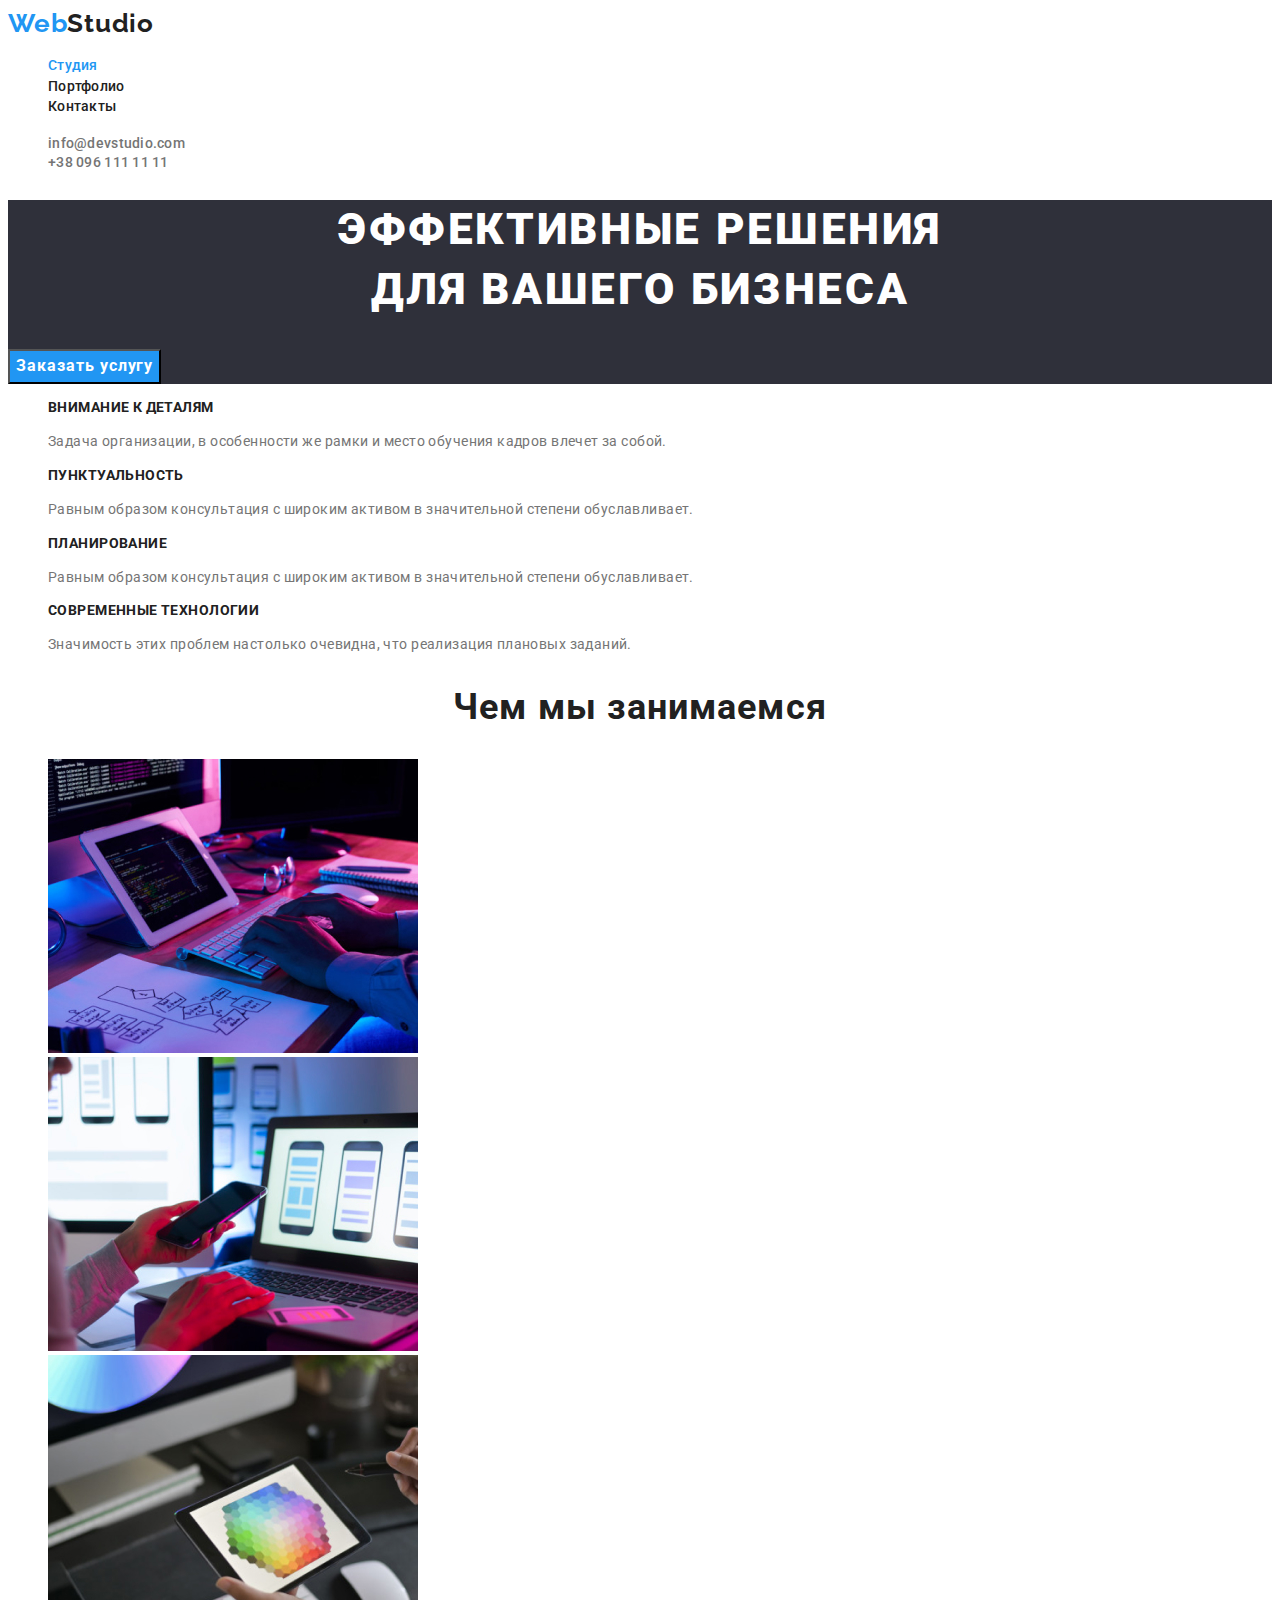
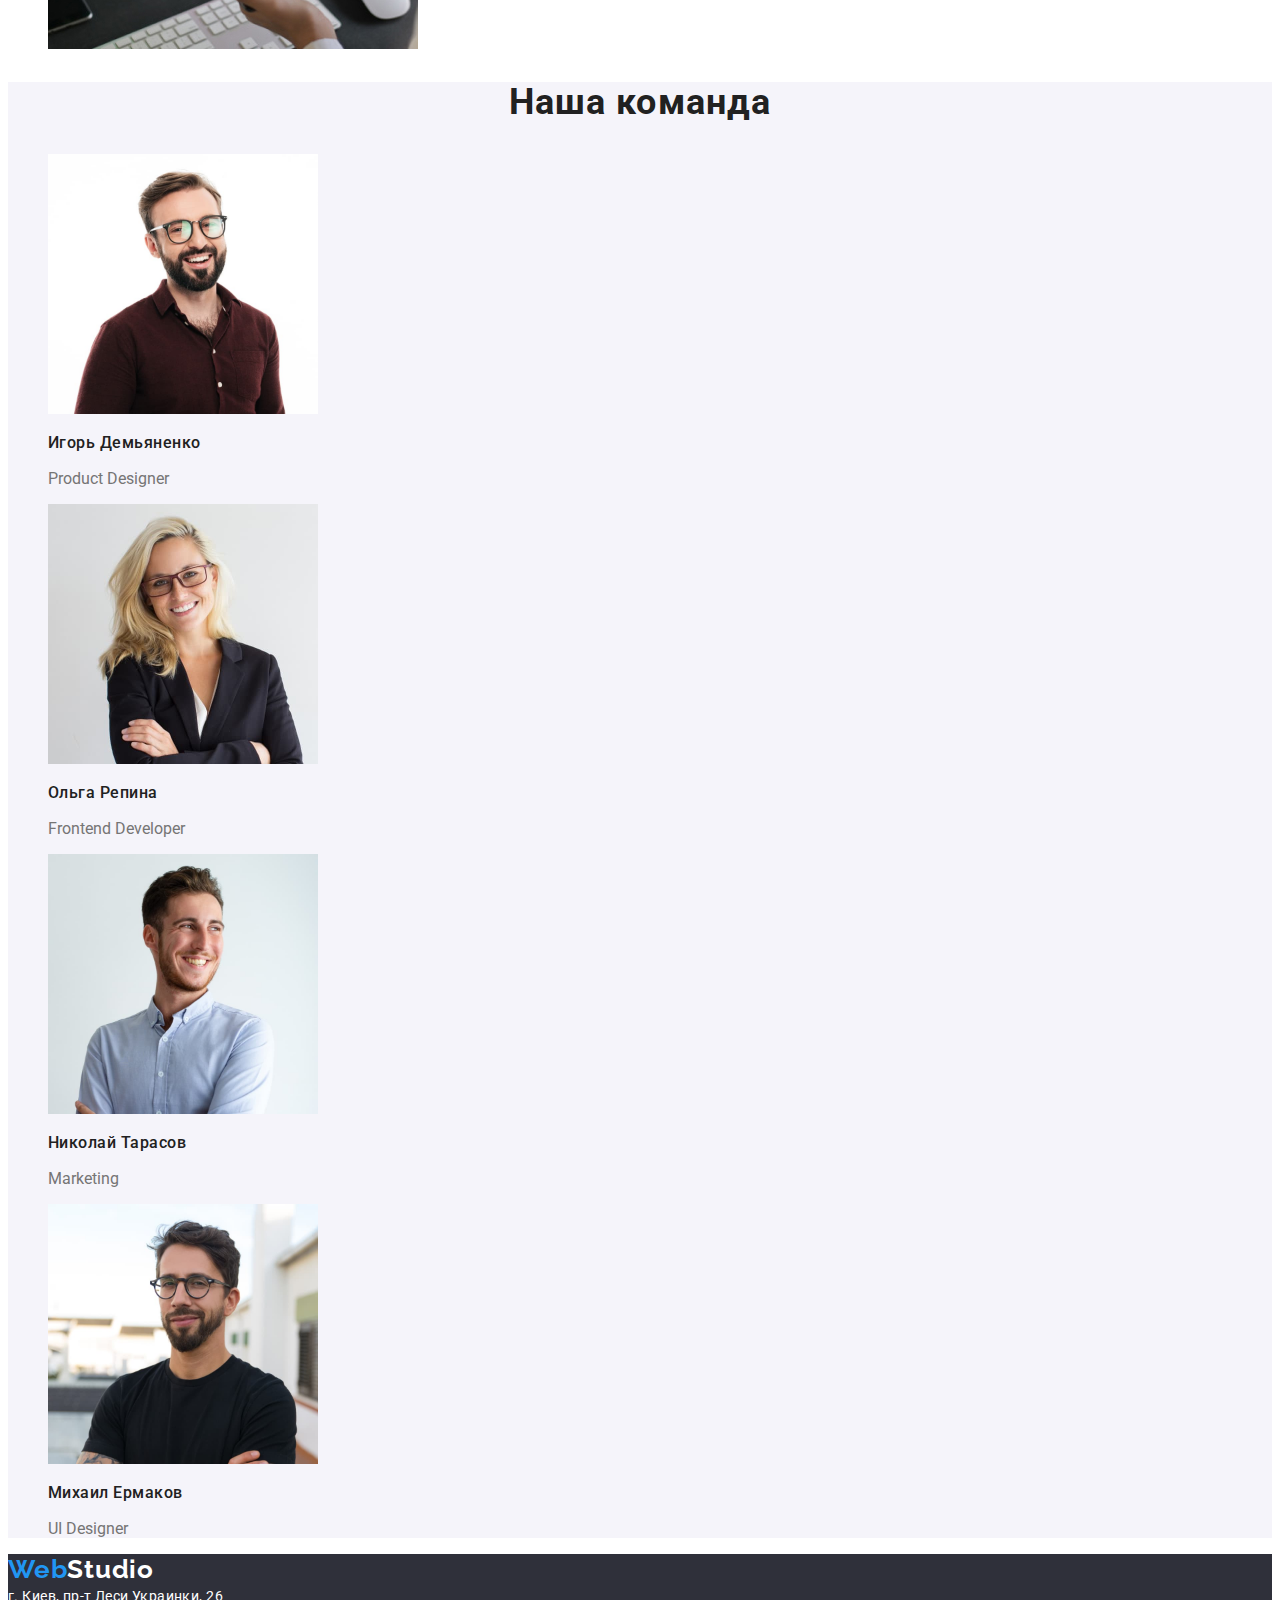
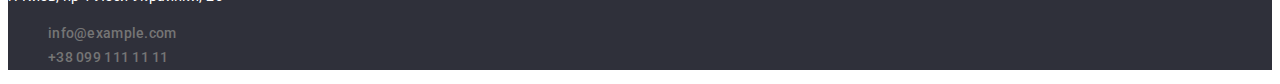
<file: index.html>
<!DOCTYPE html>
<html lang="ru">
<head>
    <meta charset="UTF-8">
    <meta http-equiv="X-UA-Compatible" content="IE=edge">
    <meta name="viewport" content="width=device-width, initial-scale=1.0">
    <title>Studio</title>
    <link href="https://fonts.googleapis.com/css2?family=Raleway:wght@700&family=Roboto:wght@400;500;700;900&display=swap"
        rel="stylesheet">
    <link rel="stylesheet" href="./css/styles.css" />
</head>
<body class="page">
    <header>
        <a href="./index.html" class="logo">Web<span class="stydio">Studio</span></a>
        <nav>
        <ul class="site-nav list">
            <li><a href="#" class="link current">Студия</a></li>
            <li><a href="./portfolio.html" class="link">Портфолио</a></li>
            <li><a href="#" class="link">Контакты</a></li>
        </ul>
        </nav>

        <ul class="auth-nav list">
            <li><a href="" class="link-contacts">info@devstudio.com</a></li>
            <li><a href="" class="link-contacts">+38 096 111 11 11</a></li>
        </ul>
        
    </header>
    <main>
    <div>
        <!-- Секция герой -->
        <section class="hero">
            <h1 class="hero-title">Эффективные решения <br> для вашего бизнеса</h1>
            <button type="button" class="button primery-studio">Заказать услугу</button>
        </section>
    </div>
    <!-- Секция о нас -->
    <section class="section">
        <!-- <h2 class="section-title">Эффективные решения для вашего бизнеса </h2> -->
        <ul class="feature-list">
            <li><h3 class="title">Внимание к деталям</h3>
            <p class="title-text">Задача организации, в особенности же рамки и место обучения кадров влечет за собой.</p>
            </li>
            <li><h3 class="title">Пунктуальность</h3>
            <p class="title-text">Равным образом консультация с широким активом в значительной степени обуславливает.</p>
            </li>
            <li><h3 class="title">Планирование</h3>
            <p class="title-text">Равным образом консультация с широким активом в значительной степени обуславливает.</p>
            </li>
            <li><h3 class="title">Современные технологии</h3>
            <p class="title-text"> Значимость этих проблем настолько очевидна, что реализация плановых заданий.</p>
            </li>
        </ul>
    </section>
    <!-- Секция о работе -->
    <section class="section">
        <h2 class="section-title">Чем мы занимаемся</h2>
        <ul>
            <li>
                <img src="./images/arhitekt.jpg" alt="проэктирование" width="370" height="294"/>
            </li>
            <li>
                <img src="./images/rozrobka.jpg" alt="разработка" width="370" height="294"/>
            </li>
            <li>
                <img src="./images/dyzain.jpg" alt="дизайн" width="370" height="294"/>
            </li>
        </ul>
    </section>
    <!-- Наша команда -->
    <section class="section-teems">
        <h2 class="section-title">Наша команда</h2>
        <ul>
            <li>
                <img src="./images/demjan.jpg" alt="фото Игоря Демьяненко" width="270" height="260"/>
                <h3 class="teems">Игорь Демьяненко</h3>
                <p>Product Designer</p>
            </li>
            <li>
                <img src="./images/repina.jpg" alt="фото Ольги Репиной" width="270" height="260"/>
                <h3 class="teems">Ольга Репина</h3>
                <p>Frontend Developer</p>
            </li>
            <li>
                <img src="./images/tarasov.jpg" alt="фото Николая Тарасова" width="270" height="260"/>
                <h3 class="teems">Николай Тарасов</h3>
                <p>Marketing</p>
            </li>
            <li>
                <img src="./images/ermakov.jpg" alt="фото Михаила Ермакова" width="270" height="260"/>
                <h3 class="teems">Михаил Ермаков</h3>
                <p>UI Designer</p>
            </li>
        </ul>
    </section>
    </main>
    <footer class="footer-fon">
    <a href="./index.html" class="logo">Web<span class="stydio-footer">Studio</span></a>
    <address class="footer-contacts">
        г. Киев, пр-т Леси Украинки, 26<br/>
     </address> 
     <ul class="footer-items"> 
         <li><a href=""class="link-contacts footer">info@example.com</a></li>
         <li><a href=""class="link-contacts footer">+38 099 111 11 11</a></li>
     </ul> 
    </footer>
</body>
</html>
</file>
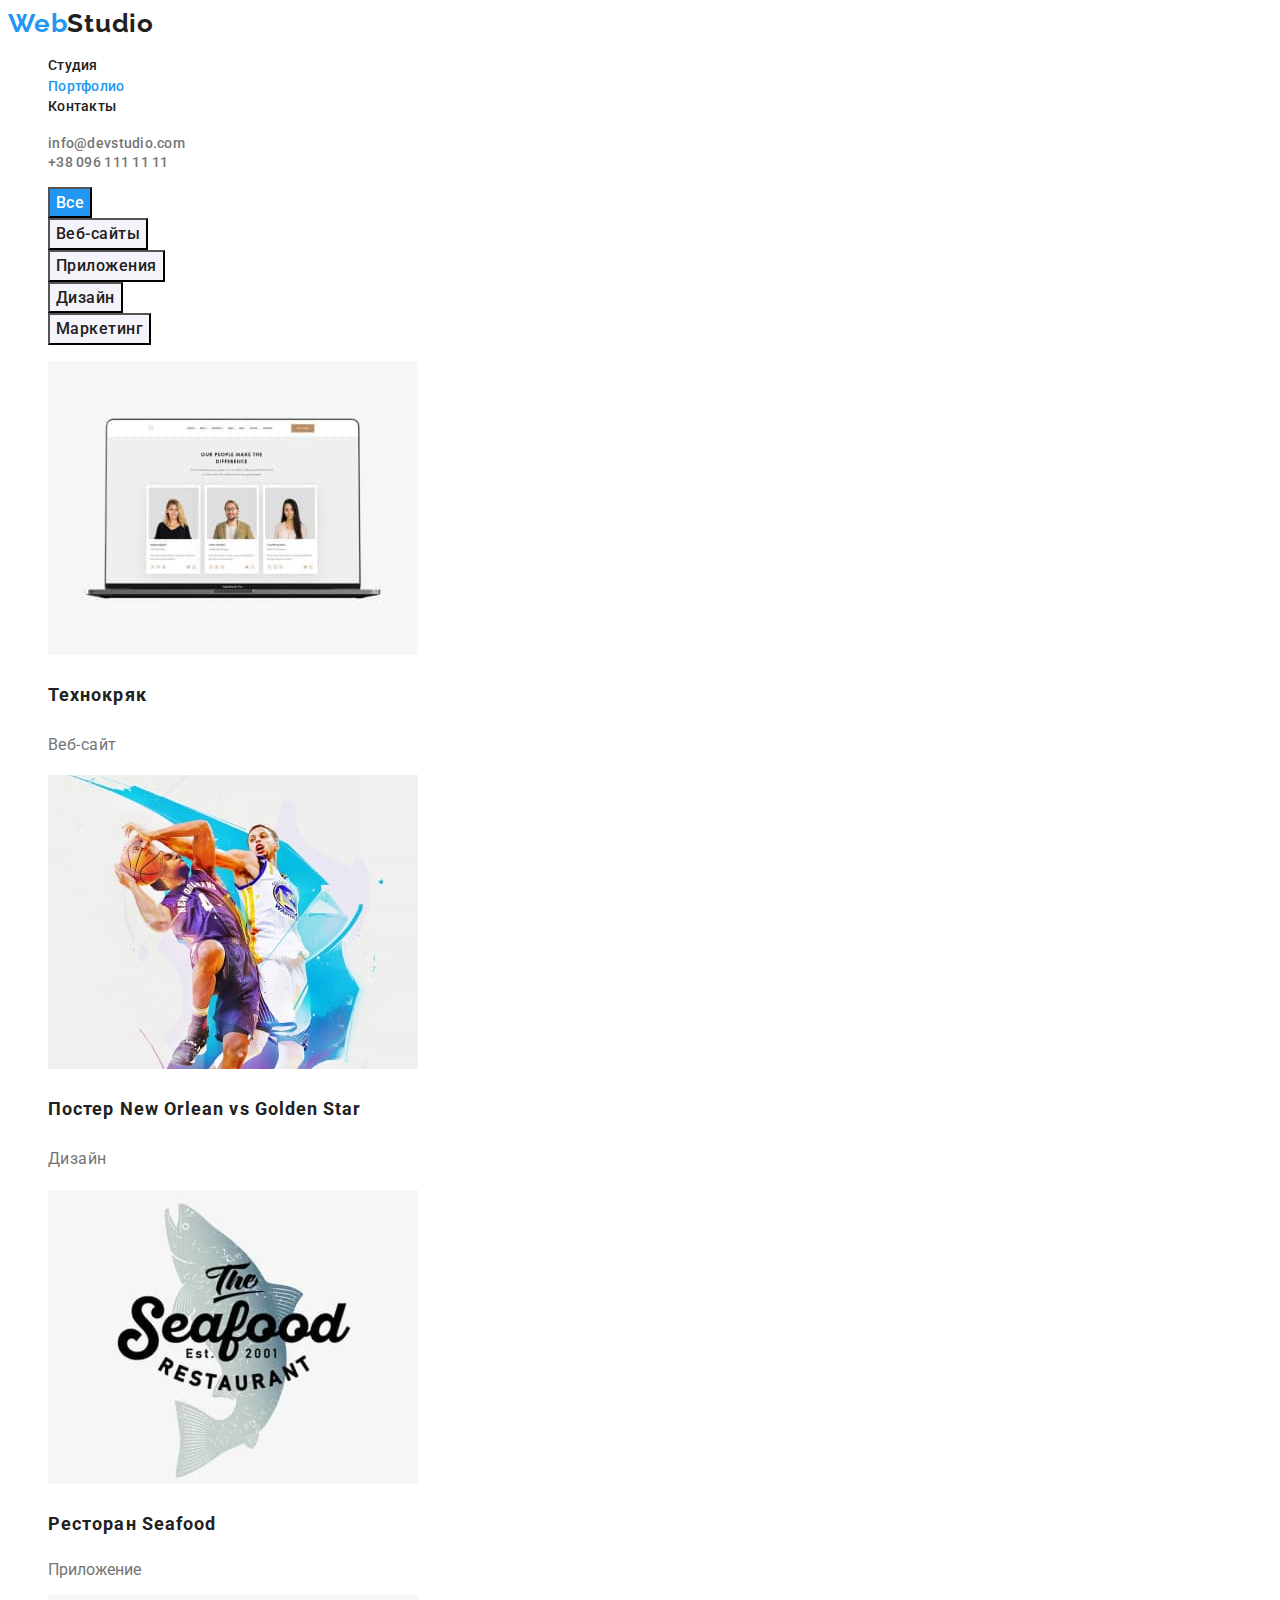
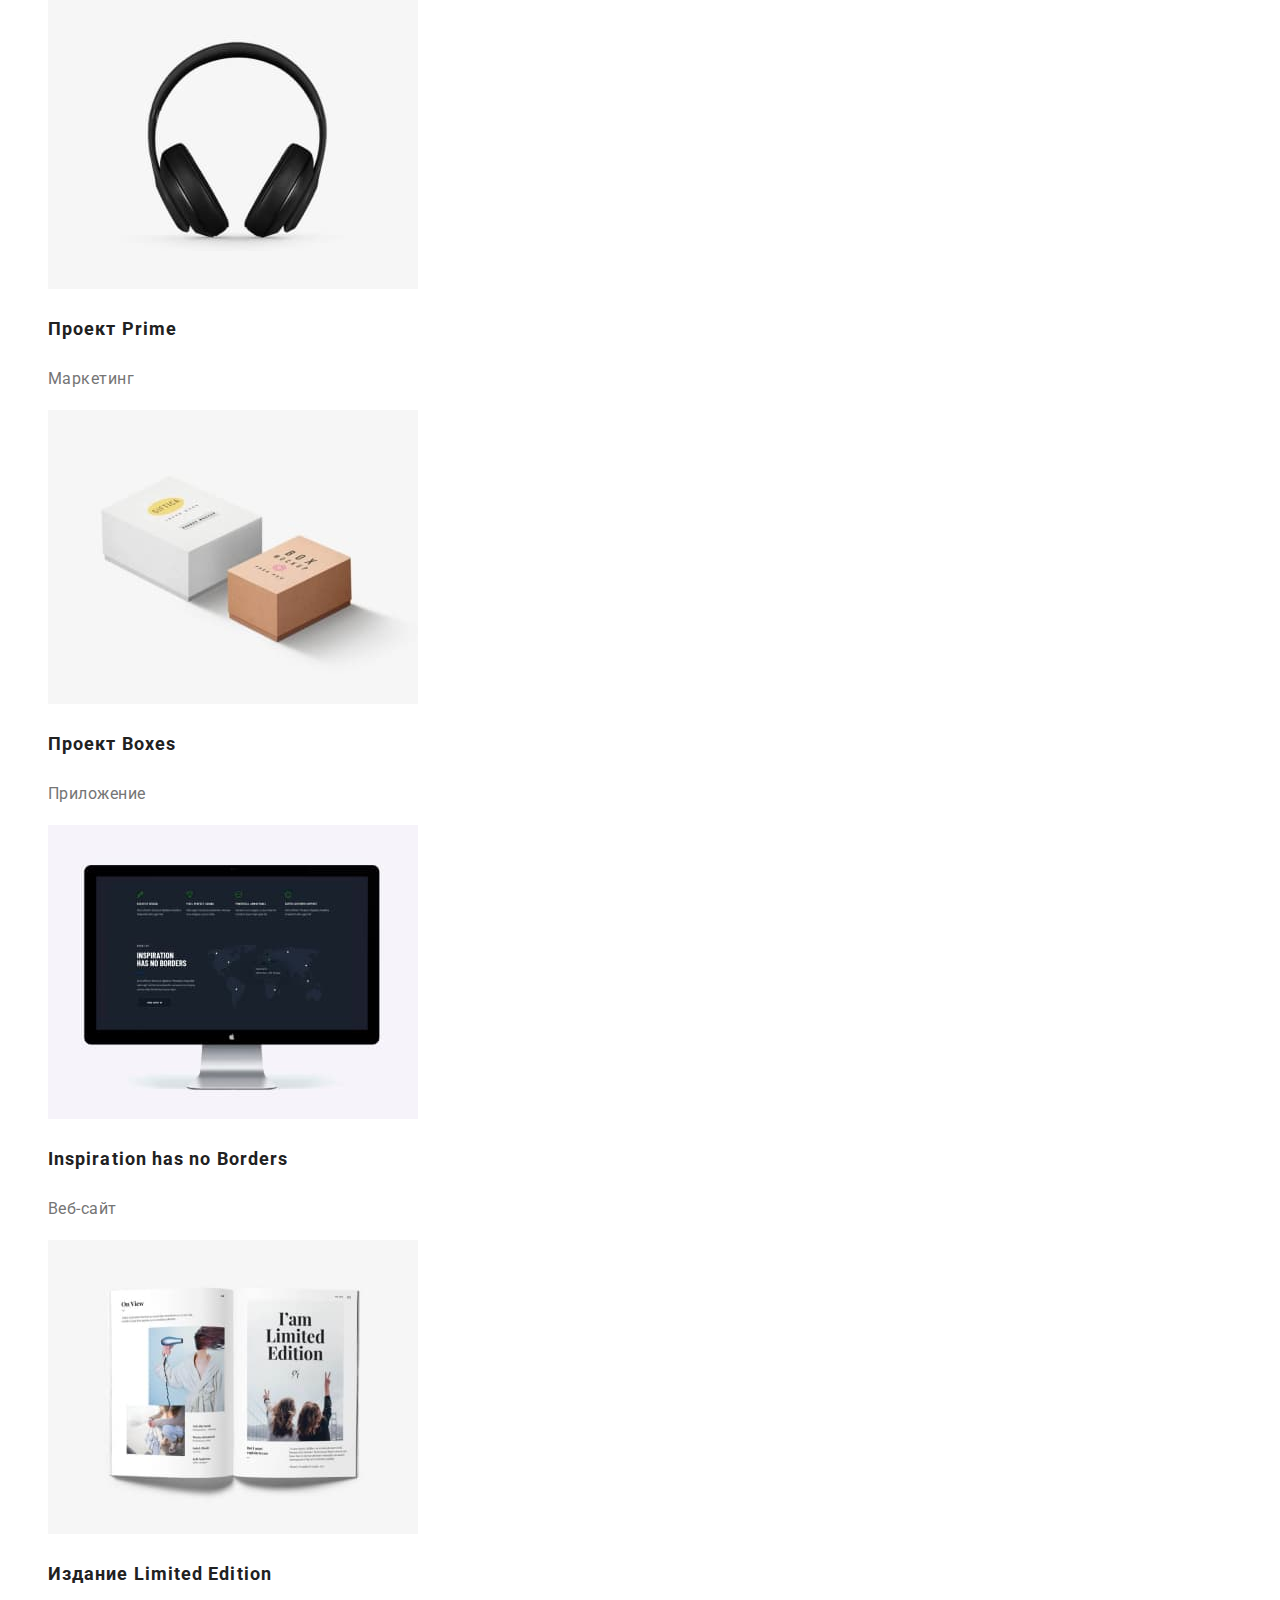
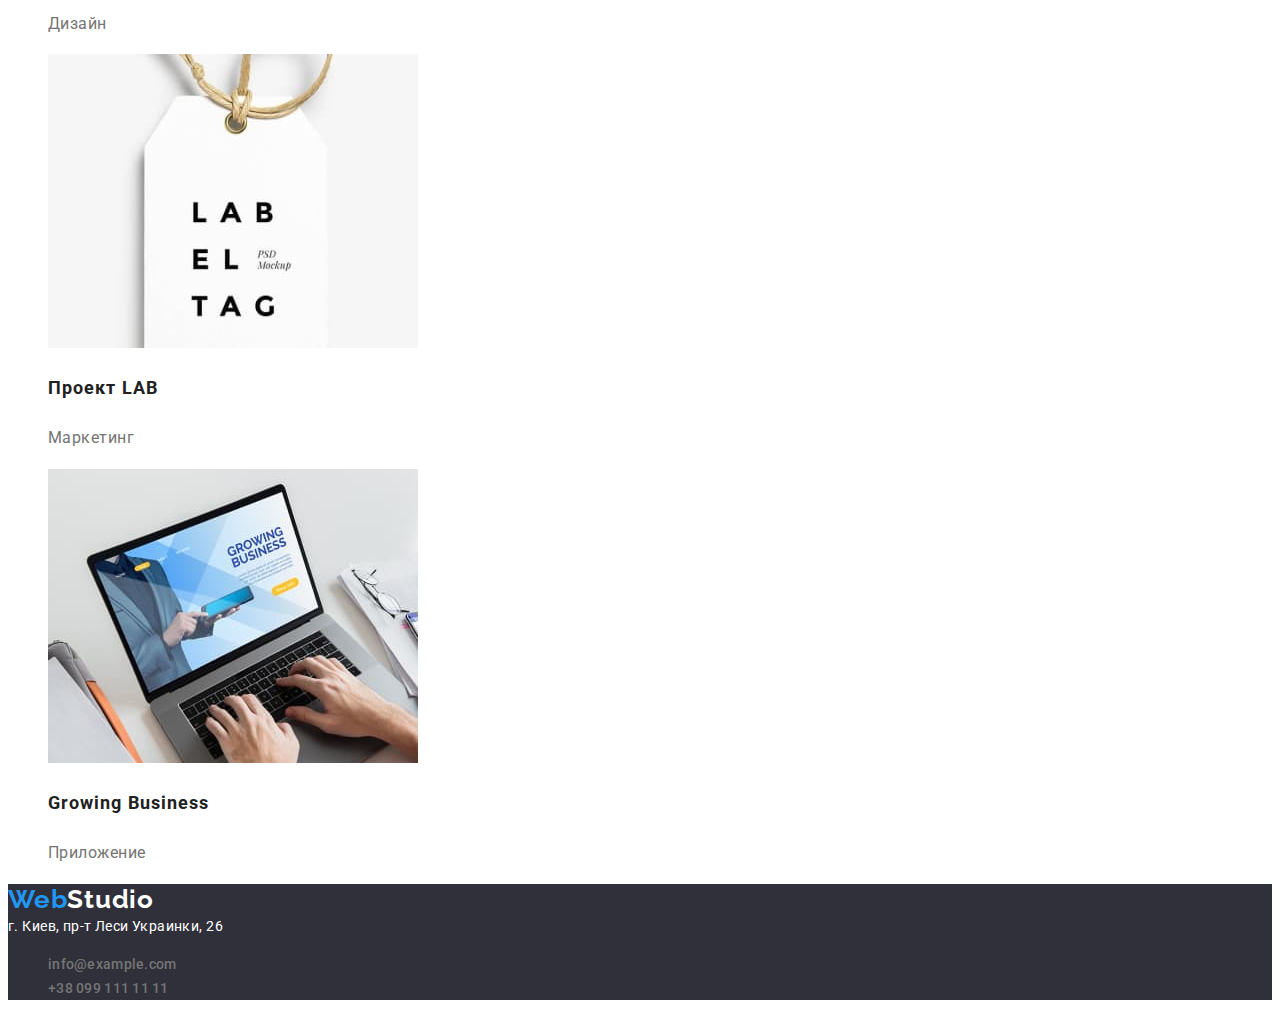
<file: portfolio.html>
<!DOCTYPE html>
<html lang="ru">
<head>
    <meta charset="UTF-8">
    <meta http-equiv="X-UA-Compatible" content="IE=edge">
    <meta name="viewport" content="width=device-width, initial-scale=1.0">
    <title>Portfolio</title>
    <link href="https://fonts.googleapis.com/css2?family=Raleway:wght@700&family=Roboto:wght@400;500;700;900&display=swap"
        rel="stylesheet">
    <link rel="stylesheet" href="./css/styles.css" />
</head>
<body class="page">
    <header>
        <a href="./index.html" class="logo">Web<span class="stydio">Studio</span></a>
        <nav>
            <ul class="site-nav list">
                <li><a href="./index.html" class="link">Студия</a></li>
                <li><a href="./portfolio.html" class="link current">Портфолио</a></li>
                <li><a href="#" class="link">Контакты</a></li>
            </ul>
        </nav>
        
        <ul class="auth-nav list">
            <li><a href="" class="link-contacts">info@devstudio.com</a></li>
            <li><a href="" class="link-contacts">+38 096 111 11 11</a></li>
        </ul>

    </header>

    <main>
        <!-- Фильтр  -->
        <section class="section">
            <ul>
            <!-- <h1 class="section-title">Наши услуги</h1> -->
            <li> 
                <button type="button" class="button primery">Все</button>
            </li>
            <li>
                <button type="button" class="button secondary ">Веб-сайты</button>
            </li>
            <li>
                <button type="button" class="button secondary ">Приложения</button>
            </li>
            <li>
                <button type="button" class="button secondary ">Дизайн</button>
            </li>
            <li>
                <button type="button" class="button secondary ">Маркетинг</button>
            </li>
            </ul>

            <!-- <h2 class="section-title">Наши проекты</h2> -->
            <ul>
                <li><img src="./images/tehnokryk.jpg" alt="our teems" width="370" height="294">
                    <h3  class="proect-title">Технокряк</h3>
                    <p class="proect">Веб-сайт</p>
                </li>
                <li><img src="./images/newOrlean.jpg" alt="New Orlean vs Golden Star" width="370" height="294">
                    <h3 class="proect-title">Постер New Orlean vs Golden Star</h3>
                    <p class="proect">Дизайн</p>
                </li>
                <li><img src="./images/seafood.jpg" alt="" width="370" height="294">
                    <h3 class="proect-title">Ресторан Seafood</h3>
                    <p class="proekt">Приложение</p>
                </li>
                <li><img src="./images/prime.jpg" alt="Prime" width="370" height="294">
                    <h3 class="proect-title">Проект Prime</h3>
                    <p class="proect">Маркетинг</p>
                </li>
                <li><img src="./images/boxes.jpg" alt="boxes" width="370" height="294">
                    <h3 class="proect-title">Проект Boxes</h3>
                    <p class="proect">Приложение</p>
                </li>
                <li><img src="./images/borders.jpg" alt="borders" width="370" height="294">
                    <h3 class="proect-title">Inspiration has no Borders</h3>
                    <p class="proect">Веб-сайт</p>
                </li>
                <li><img src="./images/limited.jpg" alt="Limited Edition" width="370" height="294">
                    <h3 class="proect-title">Издание Limited Edition</h3>
                    <p class="proect">Дизайн</p>
                </li>
                <li><img src="./images/lab.jpg" alt="lab" width="370" height="294">
                    <h3 class="proect-title">Проект LAB</h3>
                    <p class="proect">Маркетинг</p>
                </li>
                <li><img src="./images/grouving.jpg" alt="Growing" width="370" height="294">
                    <h3 class="proect-title">Growing Business</h3>
                    <p class="proect">Приложение</p>
                </li>
            </ul>
        </section>

    </main>

    <footer class="footer-fon">
        <a href="./index.html" class="logo">Web<span class="stydio-footer">Studio</span></a>
        <address class="footer-contacts">
            г. Киев, пр-т Леси Украинки, 26<br />
        </address>
        <ul class="footer-items">
            <li><a href="" class="link-contacts footer">info@example.com</a></li>
            <li><a href="" class="link-contacts footer">+38 099 111 11 11</a></li>
        </ul>
    </footer>
</body>
</html>
</file>
<file: css/styles.css>
:root {
    --primary-text-color: #212121; 
    --title-text-color: #757575;  
    --accent-color: #2196F3;
    --primary-white-color:#ffffff;
    --accent-bgr-color: #F5F4FA;
    --primary-grey-color: #2F303A;
    --title-footer-color: rgba(255, 255, 255, 0.6);
}
/* Logo */
.logo {
    font-family: Raleway, Regular;
    font-family: 'Raleway';
        font-weight: 700;
        font-size: 26px;
        line-height: 1.19;
        color: var(--accent-color);
        text-decoration: none;
        letter-spacing: 0.03em;
}
.logo .stydio {
    color: var(--primary-text-color);
}

.logo:hover,
.logo:focus {
    color: var(--accent-color);
}
/* Body */
body {
    background-color: var(--primary-white-color);
    color: var(--title-text-color);
    font-family:'Roboto', sans-serif;
}
ul {
    list-style: none;
}
/* hero */
.hero {
    background: var(--primary-grey-color);
}
.hero-title {
    color: var(--primary-white-color);
        font-weight: 900;
        font-size: 44px;
        line-height: 1.36;
        text-align: center;
        text-transform: uppercase;
        letter-spacing: 0.06em;
}

/* site-nav */
.site-nav .link {
    color: var(--primary-text-color);
        font-weight: 500;
        font-size: 14px;
        line-height: 1.4;
    text-decoration: none;
    letter-spacing: 0.02em;
}
.site-nav .link.current {
    color: var(--accent-color);
}
.site-nav .link:hover,
.site-nav .link:focus {
    color: var(--accent-color);
}

.link-contacts {
    font-weight: 500;
        font-size: 14px;
        line-height: 1.14;
        color: var(--title-text-color);
        text-decoration: none;
        letter-spacing: 0.02em;
}
.link-contacts:hover,
.link-contacts:focus {
    color: var(--accent-color);
}


.section-title {
    color: var(--primary-text-color);
        font-weight: 700;
        font-size: 36px;
        line-height: 1.16;
        text-align: center;
        letter-spacing: 0.03em;
}
 /* Секция о нас */
 .title {
        font-weight: 700;
        font-size: 14px;
        line-height: 1.14;
        color: var(--primary-text-color);
        letter-spacing: 0.03em;
        text-transform: uppercase
 }
 .title-text {
        font-weight: 400;
        font-size: 14px;
        line-height: 1.7;   
        color:var(--title-text-color);
        letter-spacing: 0.03em;
 }
.section-teems {
    background-color:var(--accent-bgr-color);
}
/* Button */
.button {
color:var(--primary-text-color);
background-color: var(--primary-bgr-color);
cursor: pointer;
letter-spacing: 0.03em;
}

.button:hover,
.button:focus {
    color: var(--accent-color);
}

.button.primery-studio {
    background-color: var(--accent-color);
    color: var(--primary-white-color);
    font-family: 'Roboto';
        font-weight: 700;
        font-size: 16px;
        line-height: 1.8;
        letter-spacing: 0.06em;
}
.button.primery {
    background-color: var(--accent-color);
    color: var(--primary-white-color);
    font-family: 'Roboto';
        font-weight: 500;
        font-size: 16px;
        line-height: 1.6;
        letter-spacing: 0.03em;
}
.button.secondary {
    color: var(--primary-text-color);
    background-color: var(--accent-bgr-color);
    font-family: 'Roboto';
        font-weight: 500;
        font-size: 16px;
        line-height: 1.6;
        letter-spacing: 0.03em;
}

/* Секция о работе */
.section-title{
        font-weight: 700;
        font-size: 36px;
        line-height: 1.16;
        color: var(--primary-text-color);
        text-align: center;
        letter-spacing: 0.03em;
}

.teems {
        font-weight: 500;
        font-size: 16px;
        line-height: 1.18;
        color:var(--primary-text-color);
        letter-spacing: 0.03em;
}

.teems-position {
        font-style: normal;
        font-weight: 400;
        font-size: 16px;
        line-height: 1.18;
        color: var(--title-text-color);
        letter-spacing: 0.03em;
}

/* Портфолио */
.proect-title {
    font-weight: 700;
    font-size: 18px;
    line-height: 2;
    color: var(--primary-text-color);
    letter-spacing: 0.06em;
}

.proect {
    font-weight: 400;
    font-size: 16px;
    line-height: 1.8;
    color: var(--title-text-color);
    letter-spacing: 0.03em;
}

/* Footer */
.footer-fon {
    background-color: var(--primary-grey-color);
}
.stydio-footer {
    color: var(--primary-white-color);
}
.footer-contacts {
        font-style: normal;
        font-weight: 400;
        font-size: 14px;
        line-height: 1.7;
        color: var(--primary-white-color);
        letter-spacing: 0.03em;
}
.footer-items {
        font-weight: 400;
        font-size: 14px;
        line-height: 1.7;
        color: rgba(255, 255, 255, 0.6);
        letter-spacing: 0.03em;
}
.footer-items:hover,
.footer-items:focus {
    color: var(--accent-color);
}


.link-contacts-primery.footer {
    color: var(--title-footer-color);
    font-family: 'Roboto';
        font-style: normal;
        font-weight: 400;
        font-size: 14px;
        line-height: 1.7;
        letter-spacing: 0.03em;
}
/* .link-contacts-primery.footer:hover,
.link-contacts-primery.footer:focus {
    color: var(--accent-color);
}
.link-contacts-secondary.footer:hover,
.link-contacts-secondary.footer:focus {
    color: var(--accent-color);
} */
</file>
